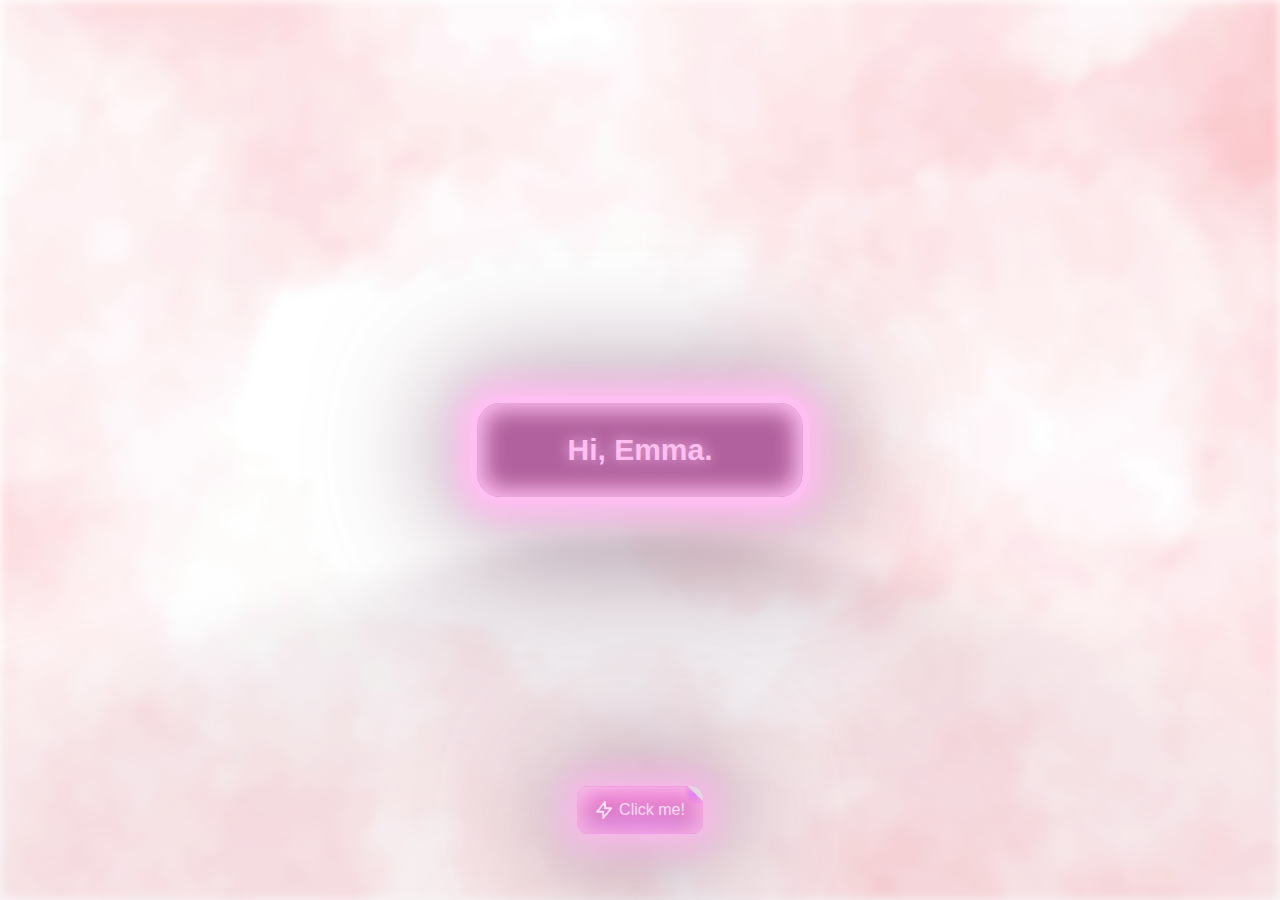
<file: index.html>
<!DOCTYPE html>
<html lang="en" dir="ltr">
  <head>
    <meta charset="utf-8">
<link rel="stylesheet" href="style.css">
    <title>Hiiii</title>
  </head>
  <body>

    <div class="background"></div>
    <div class="content">
    </div>
    <!-- From Uiverse.io by cssbuttons-io --> 
  <button> Hi, Emma.</button>
 
  <!-- From Uiverse.io by ilkhoeri --> 
  <a href="index2.html">
  <button type="button" class="button">
  <span class="fold"></span>

  <div class="points_wrapper">
    <i class="point"></i>
    <i class="point"></i>
    <i class="point"></i>
    <i class="point"></i>
    <i class="point"></i>
    <i class="point"></i>
    <i class="point"></i>
    <i class="point"></i>
    <i class="point"></i>
    <i class="point"></i>
  </div>

  <span class="inner"
    ><svg
      class="icon"
      fill="none"
      stroke="currentColor"
      viewBox="0 0 24 24"
      xmlns="http://www.w3.org/2000/svg"
      stroke-linecap="round"
      stroke-linejoin="round"
      stroke-width="2.5"
    >
      <polyline
        points="13.18 1.37 13.18 9.64 21.45 9.64 10.82 22.63 10.82 14.36 2.55 14.36 13.18 1.37"
      ></polyline></svg
    >Click me!</span
  >

</button>
</a>
<!-- From Uiverse.io by hokageDSL --> 
<div class="rating">
  <input value="10" name="rate" id="heart10" type="radio" />
  <label for="heart10" title="Выдающееся!">
    <svg viewBox="0 0 24 24" height="1em" xmlns="http://www.w3.org/2000/svg">
      <path
        d="M12 21.35l-1.45-1.32C5.4 15.36 2 12.28 2 8.5 2 5.42 4.42 3 7.5 3c1.74 0 3.41.81 4.5 2.09C13.09 3.81 14.76 3 16.5 3 19.58 3 22 5.42 22 8.5c0 3.78-3.4 6.86-8.55 11.54L12 21.35z"
      ></path>
    </svg>
  </label>

  <input id="heart9" name="rate" value="9" type="radio" />
  <label for="heart9" title="Превосходно!">
    <svg viewBox="0 0 24 24" height="1em" xmlns="http://www.w3.org/2000/svg">
      <path
        d="M12 21.35l-1.45-1.32C5.4 15.36 2 12.28 2 8.5 2 5.42 4.42 3 7.5 3c1.74 0 3.41.81 4.5 2.09C13.09 3.81 14.76 3 16.5 3 19.58 3 22 5.42 22 8.5c0 3.78-3.4 6.86-8.55 11.54L12 21.35z"
      ></path>
    </svg>
  </label>

  <input type="radio" id="heart8" name="rate" value="8" />
  <label for="heart8" title="Отлично!">
    <svg viewBox="0 0 24 24" height="1em" xmlns="http://www.w3.org/2000/svg">
      <path
        d="M12 21.35l-1.45-1.32C5.4 15.36 2 12.28 2 8.5 2 5.42 4.42 3 7.5 3c1.74 0 3.41.81 4.5 2.09C13.09 3.81 14.76 3 16.5 3 19.58 3 22 5.42 22 8.5c0 3.78-3.4 6.86-8.55 11.54L12 21.35z"
      ></path>
    </svg>
  </label>

  <input type="radio" id="heart7" name="rate" value="7" />
  <label for="heart7" title="Хорошо">
    <svg viewBox="0 0 24 24" height="1em" xmlns="http://www.w3.org/2000/svg">
      <path
        d="M12 21.35l-1.45-1.32C5.4 15.36 2 12.28 2 8.5 2 5.42 4.42 3 7.5 3c1.74 0 3.41.81 4.5 2.09C13.09 3.81 14.76 3 16.5 3 19.58 3 22 5.42 22 8.5c0 3.78-3.4 6.86-8.55 11.54L12 21.35z"
      ></path>
    </svg>
  </label>

  <input type="radio" id="heart6" name="rate" value="6" />
  <label for="heart6" title="Удовлетворительно">
    <svg viewBox="0 0 24 24" height="1em" xmlns="http://www.w3.org/2000/svg">
      <path
        d="M12 21.35l-1.45-1.32C5.4 15.36 2 12.28 2 8.5 2 5.42 4.42 3 7.5 3c1.74 0 3.41.81 4.5 2.09C13.09 3.81 14.76 3 16.5 3 19.58 3 22 5.42 22 8.5c0 3.78-3.4 6.86-8.55 11.54L12 21.35z"
      ></path>
    </svg>
  </label>

  <input type="radio" id="heart5" name="rate" value="5" />
  <label for="heart5" title="Средне">
    <svg viewBox="0 0 24 24" height="1em" xmlns="http://www.w3.org/2000/svg">
      <path
        d="M12 21.35l-1.45-1.32C5.4 15.36 2 12.28 2 8.5 2 5.42 4.42 3 7.5 3c1.74 0 3.41.81 4.5 2.09C13.09 3.81 14.76 3 16.5 3 19.58 3 22 5.42 22 8.5c0 3.78-3.4 6.86-8.55 11.54L12 21.35z"
      ></path>
    </svg>
  </label>

  <input type="radio" id="heart4" name="rate" value="4" />
  <label for="heart4" title="Ниже среднего">
    <svg viewBox="0 0 24 24" height="1em" xmlns="http://www.w3.org/2000/svg">
      <path
        d="M12 21.35l-1.45-1.32C5.4 15.36 2 12.28 2 8.5 2 5.42 4.42 3 7.5 3c1.74 0 3.41.81 4.5 2.09C13.09 3.81 14.76 3 16.5 3 19.58 3 22 5.42 22 8.5c0 3.78-3.4 6.86-8.55 11.54L12 21.35z"
      ></path>
    </svg>
  </label>

  <input type="radio" id="heart3" name="rate" value="3" />
  <label for="heart3" title="Плохо">
    <svg viewBox="0 0 24 24" height="1em" xmlns="http://www.w3.org/2000/svg">
      <path
        d="M12 21.35l-1.45-1.32C5.4 15.36 2 12.28 2 8.5 2 5.42 4.42 3 7.5 3c1.74 0 3.41.81 4.5 2.09C13.09 3.81 14.76 3 16.5 3 19.58 3 22 5.42 22 8.5c0 3.78-3.4 6.86-8.55 11.54L12 21.35z"
      ></path>
    </svg>
  </label>

  <input type="radio" id="heart2" name="rate" value="2" />
  <label for="heart2" title="Очень плохо">
    <svg viewBox="0 0 24 24" height="1em" xmlns="http://www.w3.org/2000/svg">
      <path
        d="M12 21.35l-1.45-1.32C5.4 15.36 2 12.28 2 8.5 2 5.42 4.42 3 7.5 3c1.74 0 3.41.81 4.5 2.09C13.09 3.81 14.76 3 16.5 3 19.58 3 22 5.42 22 8.5c0 3.78-3.4 6.86-8.55 11.54L12 21.35z"
      ></path>
    </svg>
  </label>

  <input type="radio" id="heart1" name="rate" value="1" />
  <label for="heart1" title="Ужасно">
    <svg viewBox="0 0 24 24" height="1em" xmlns="http://www.w3.org/2000/svg">
      <path
        d="M12 21.35l-1.45-1.32C5.4 15.36 2 12.28 2 8.5 2 5.42 4.42 3 7.5 3c1.74 0 3.41.81 4.5 2.09C13.09 3.81 14.76 3 16.5 3 19.58 3 22 5.42 22 8.5c0 3.78-3.4 6.86-8.55 11.54L12 21.35z"
      ></path>
    </svg>
  </label>
</div>

  </body>
</html>
</file>
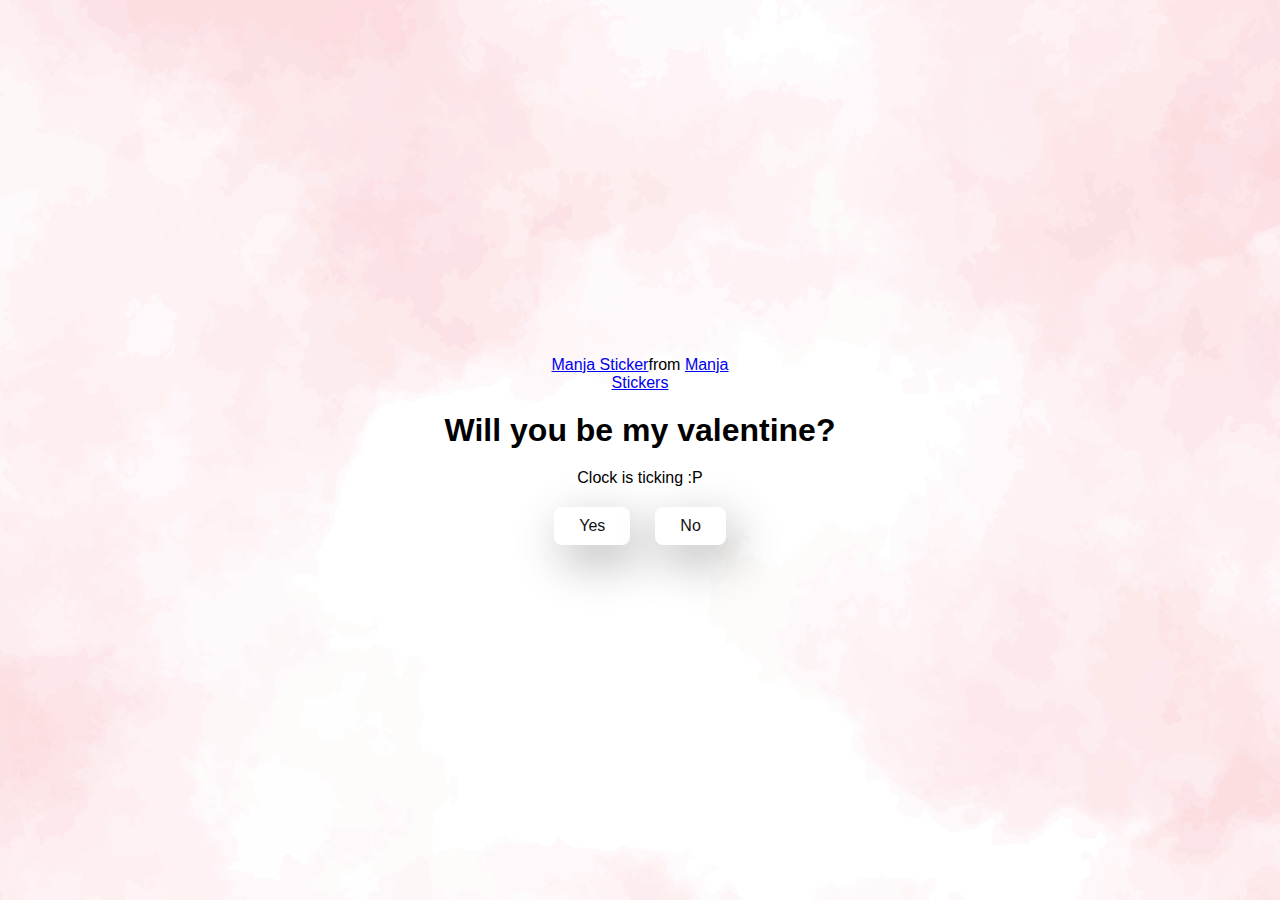
<file: index2.html>
<!DOCTYPE html>
<html>
<head>
  <meta charset='utf-8'>
  <meta http-equiv='X-UA-Compatible' content='IE=edge'>
<link rel="stylesheet" href="style2.css">
  <title>Informations hehe</title>
  <meta name='viewport' content='width=device-width, initial-scale=1'>
</head>
<body>
  <body background="./pink.jpg">
  <div class="containter">
    <div class="tenor-gif-embed" 
    data-postid="22885016" 
    data-share-method="host" 
    data-aspect-ratio="1.04918" 
    data-width="100%">
    <a href="https://tenor.com/view/manja-gif-22885016">Manja Sticker</a>from
     <a href="https://tenor.com/search/manja-stickers">Manja Stickers</a>
    </div> 
    <script type="text/javascript" async src="https://tenor.com/embed.js"></script>
    <h1>Will you be my valentine?</h1>
    <p>Clock is ticking :P</p>
    <div class="btn">
      <a href="yes.html">Yes</a>
      <a href="no1.html">No</a>
    </div>
  </div>
</body>
</html>
</file>
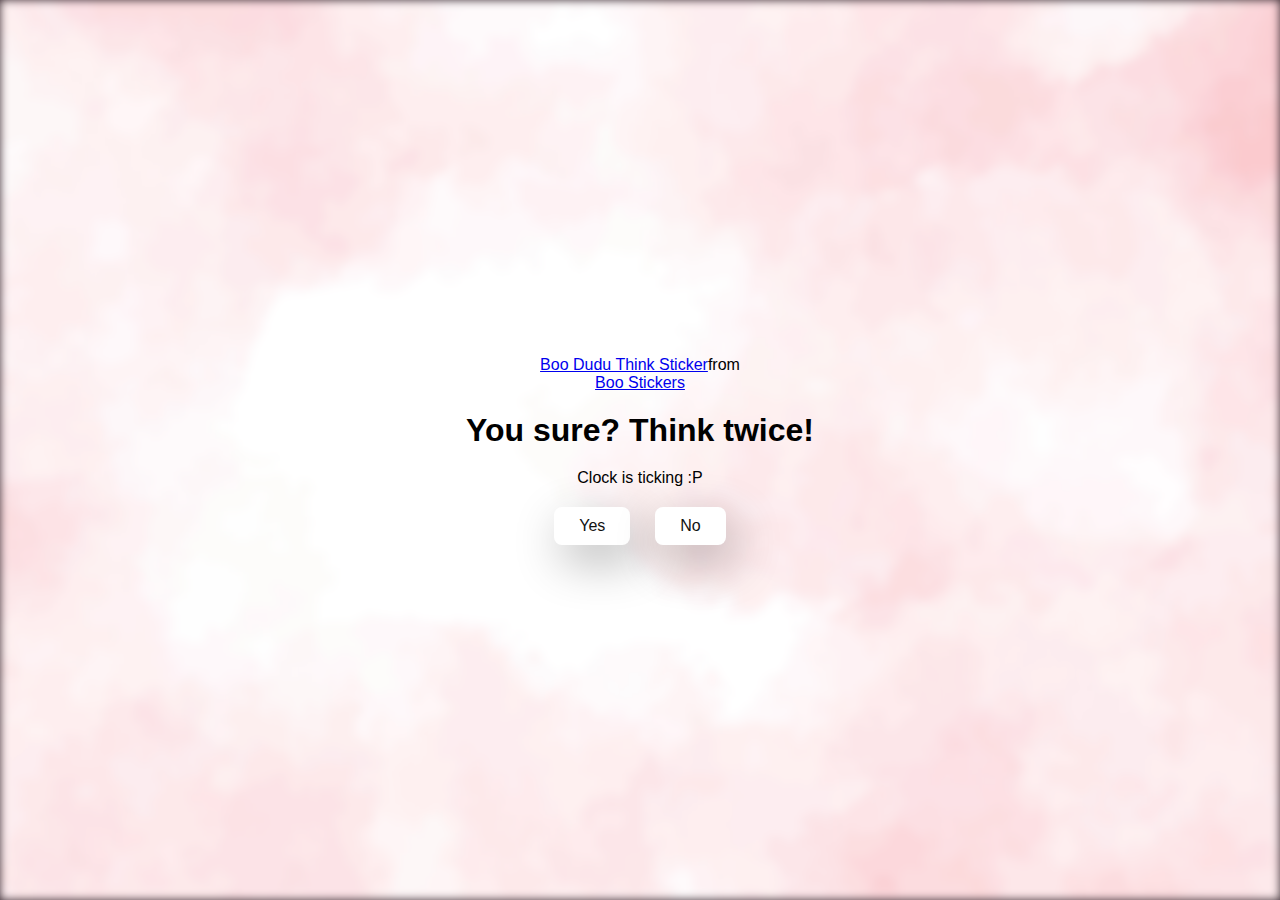
<file: no1.html>
<!DOCTYPE html>
<html>
<head>
  <meta charset='utf-8'>
  <meta http-equiv='X-UA-Compatible' content='IE=edge'>
<link rel="stylesheet" href="./style2.css">
  <title>:D</title>
  <meta name='viewport' content='width=device-width, initial-scale=1'>
</head>
<body>
  <div class="background"></div>
  <div class="containter">
    <div class="tenor-gif-embed" 
    data-postid="5947849107774258319"
     data-share-method="host" 
     data-aspect-ratio="1" 
     data-width="100%">
     <a href="https://tenor.com/view/boo-dudu-think-dudu-gif-5947849107774258319">Boo Dudu Think Sticker</a>from 
     <a href="https://tenor.com/search/boo-stickers">Boo Stickers</a>
    </div> 
    <script type="text/javascript" async src="https://tenor.com/embed.js"></script>
    <h1>You sure? Think twice!</h1>
    <p>Clock is ticking :P</p>
    <div class="btn">
      <a href="yes.html">Yes</a>
      <a href="no2.html">No</a>
    </div>
  </div>
</body>
</html>
</file>
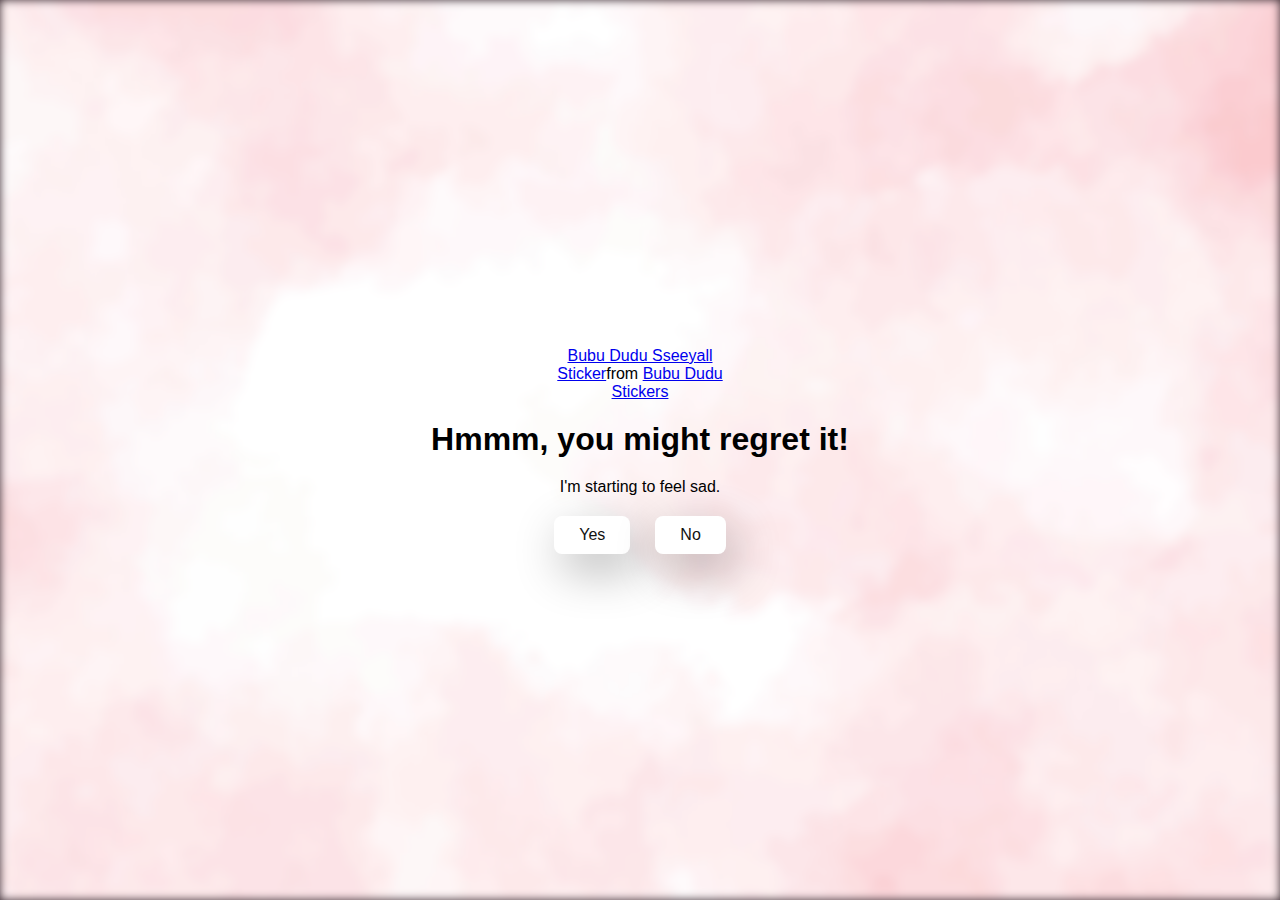
<file: no2.html>
<!DOCTYPE html>
<html>
<head>
  <meta charset='utf-8'>
  <meta http-equiv='X-UA-Compatible' content='IE=edge'>
<link rel="stylesheet" href="./style2.css">
  <title>Informations hehe</title>
  <meta name='viewport' content='width=device-width, initial-scale=1'>
</head>
<body>
  <div class="background"></div>
  <div class="containter">
    <div class="tenor-gif-embed" 
    data-postid="12611896631449379850" 
    data-share-method="host"
    data-aspect-ratio="1" 
    data-width="100%">
    <a href="https://tenor.com/view/bubu-dudu-sseeyall-gif-12611896631449379850">Bubu Dudu Sseeyall Sticker</a>from 
    <a href="https://tenor.com/search/bubu+dudu-stickers">Bubu Dudu Stickers</a>
    </div> 
    <script type="text/javascript" async src="https://tenor.com/embed.js"></script>
    <h1>Hmmm, you might regret it!</h1>
    <p>I'm starting to feel sad.</p>
    <div class="btn">
      <a href="yes.html">Yes</a>
      <a href="no3.html">No</a>
    </div>
  </div>
</body>
</html>
</file>
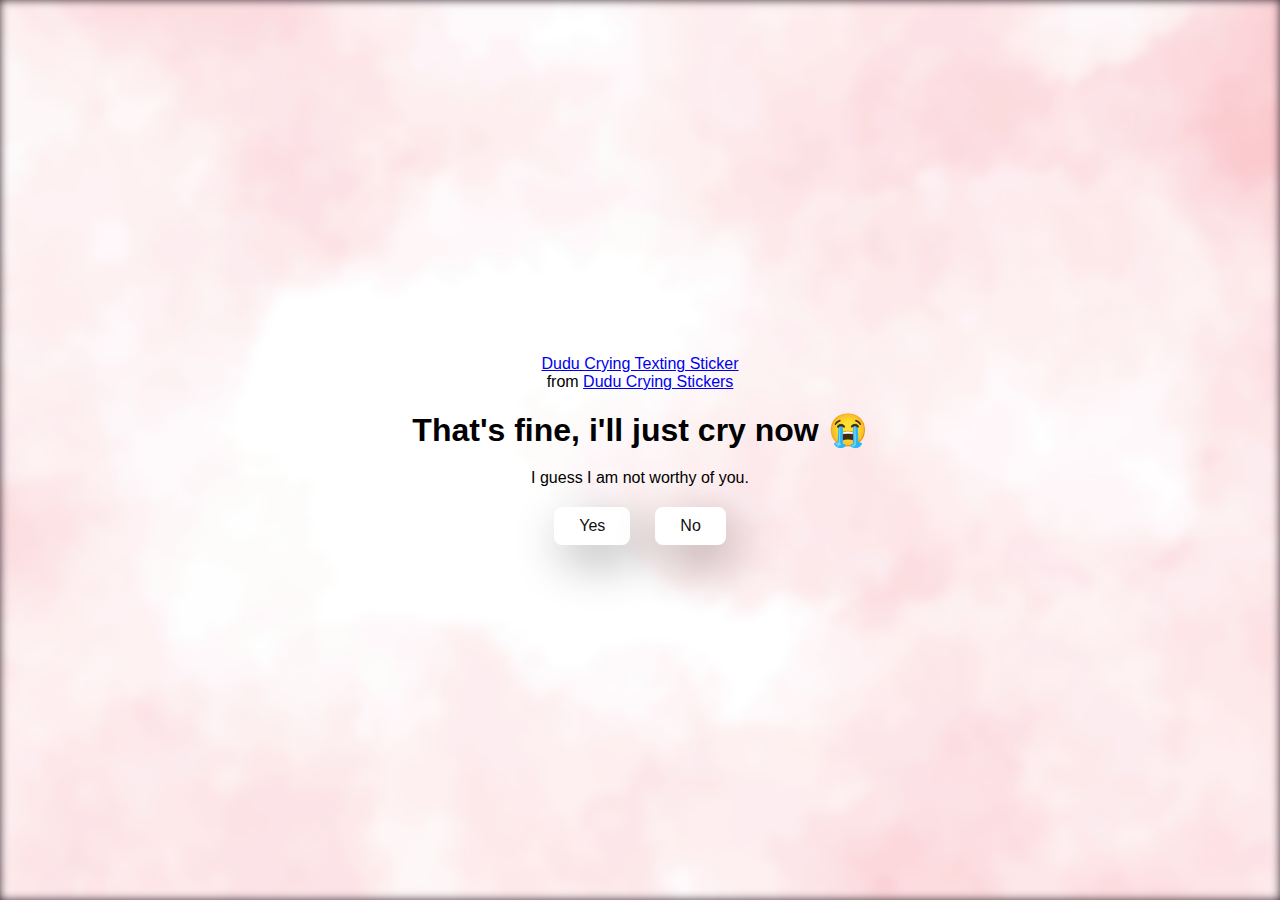
<file: no3.html>
<!DOCTYPE html>
<html>
<head>
  <meta charset='utf-8'>
  <meta http-equiv='X-UA-Compatible' content='IE=edge'>
<link rel="stylesheet" href="./style2.css">
  <title>Informations hehe</title>
  <meta name='viewport' content='width=device-width, initial-scale=1'>
</head>
<body>
  <div class="background"></div>
  <div class="containter">
    <div class="tenor-gif-embed" 
    data-postid="15095038099989946717" 
    data-share-method="host" 
    data-aspect-ratio="0.948276" 
    data-width="100%">
    <a href="https://tenor.com/view/dudu-crying-texting-phones-not-happy-sad-feel-bad-gif-15095038099989946717">Dudu Crying Texting Sticker</a>
    from 
    <a href="https://tenor.com/search/dudu+crying-stickers">Dudu Crying Stickers</a>
</div> 
    <script type="text/javascript" async src="https://tenor.com/embed.js"></script>
    <h1>That's fine, i'll just cry now 😭</h1>
    <p>I guess I am not worthy of you.</p>
    <div class="btn">
      <a href="yes.html">Yes</a>
      <a href="#" id="move-random">No</a>
    </div>
  </div>
  <script src="./script.js"></script>
</body>
</html>
</file>
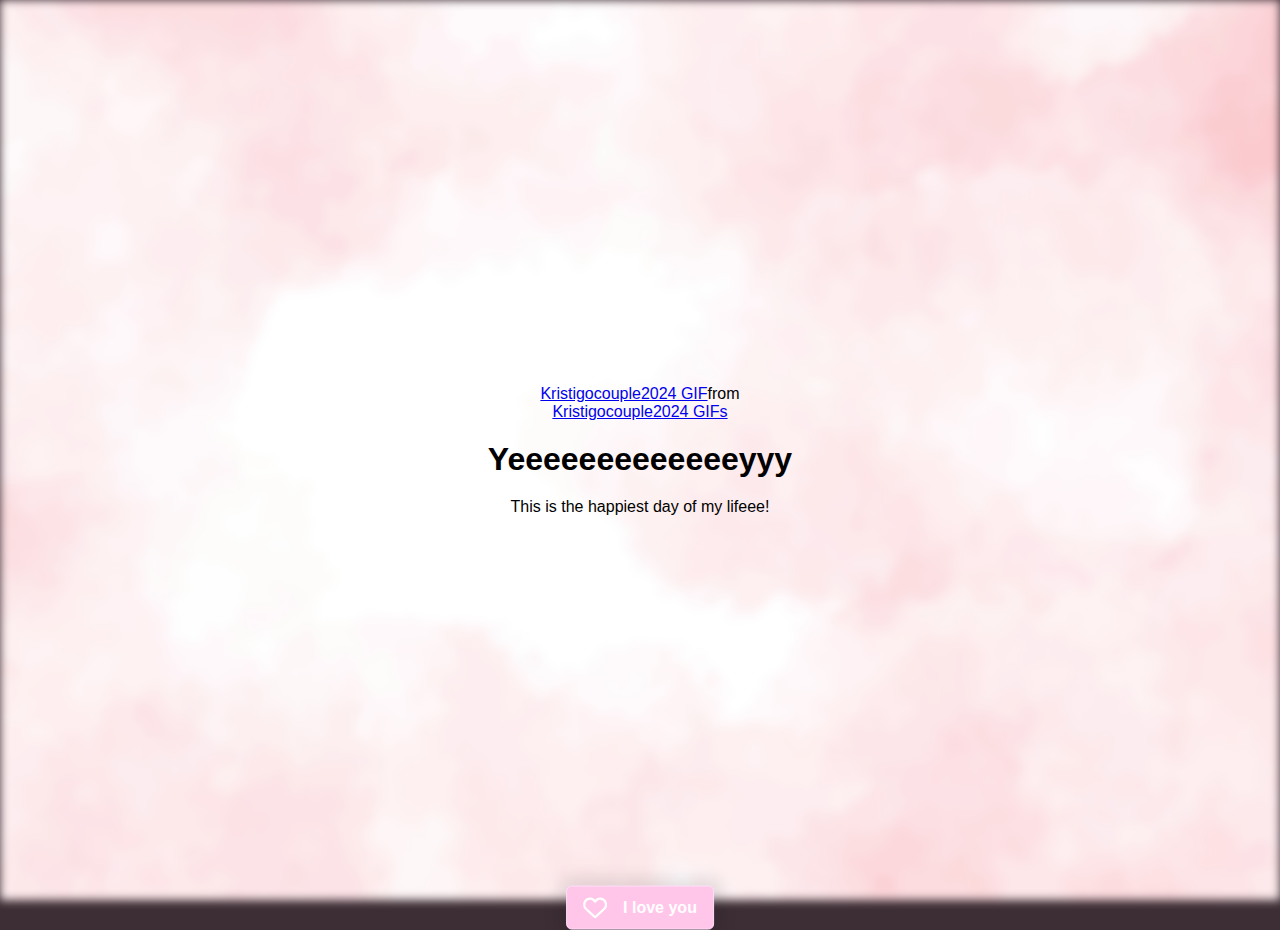
<file: yes.html>
<!DOCTYPE html>
<html>
<head>
  <meta charset='utf-8'>
  <meta http-equiv='X-UA-Compatible' content='IE=edge'>
<link rel="stylesheet" href="./style2.css">
  <title>Informations hehe</title>
  <meta name='viewport' content='width=device-width, initial-scale=1'>
</head>
<body>
    <div class="background"></div>
    <div class="containter">
        <div class="tenor-gif-embed" 
        data-postid="17622769321787253632" 
        data-share-method="host" 
        data-aspect-ratio="1" 
        data-width="100%">
        <a href="https://tenor.com/view/kristigocouple2024-gif-17622769321787253632">Kristigocouple2024 GIF</a>from 
        <a href="https://tenor.com/search/kristigocouple2024-gifs">Kristigocouple2024 GIFs</a>
    </div> 
    <script type="text/javascript" async src="https://tenor.com/embed.js"></script>
      <h1>Yeeeeeeeeeeeeeyyy</h1>
      <p>This is the happiest day of my lifeee!</p>

    </div>
    <!-- From Uiverse.io by SalladShooter --> 
<div class="like-wrapper">
    <input class="check" type="checkbox" id="like-toggle" />
    <label class="container" for="like-toggle">
      <svg
        viewBox="0 0 512 512"
        xmlns="http://www.w3.org/2000/svg"
        class="icon inactive"
      >
        <path
          d="M225.8 468.2l-2.5-2.3L48.1 303.2C17.4 274.7 0 234.7 0 192.8v-3.3c0-70.4 50-130.8 119.2-144C158.6 37.9 198.9 47 231 69.6c9 6.4 17.4 13.8 25 22.3c4.2-4.8 8.7-9.2 13.5-13.3c3.7-3.2 7.5-6.2 11.5-9c0 0 0 0 0 0C313.1 47 353.4 37.9 392.8 45.4C462 58.6 512 119.1 512 189.5v3.3c0 41.9-17.4 81.9-48.1 110.4L288.7 465.9l-2.5 2.3c-8.2 7.6-19 11.9-30.2 11.9s-22-4.2-30.2-11.9zM239.1 145c-.4-.3-.7-.7-1-1.1l-17.8-20c0 0-.1-.1-.1-.1c0 0 0 0 0 0c-23.1-25.9-58-37.7-92-31.2C81.6 101.5 48 142.1 48 189.5v3.3c0 28.5 11.9 55.8 32.8 75.2L256 430.7 431.2 268c20.9-19.4 32.8-46.7 32.8-75.2v-3.3c0-47.3-33.6-88-80.1-96.9c-34-6.5-69 5.4-92 31.2c0 0 0 0-.1 .1s0 0-.1 .1l-17.8 20c-.3 .4-.7 .7-1 1.1c-4.5 4.5-10.6 7-16.9 7s-12.4-2.5-16.9-7z"
        ></path>
      </svg>
      <svg
        viewBox="0 0 512 512"
        xmlns="http://www.w3.org/2000/svg"
        class="icon active"
      >
        <path
          d="M47.6 300.4L228.3 469.1c7.5 7 17.4 10.9 27.7 10.9s20.2-3.9 27.7-10.9L464.4 300.4c30.4-28.3 47.6-68 47.6-109.5v-5.8c0-69.9-50.5-129.5-119.4-141C347 36.5 300.6 51.4 268 84L256 96 244 84c-32.6-32.6-79-47.5-124.6-39.9C50.5 55.6 0 115.2 0 185.1v5.8c0 41.5 17.2 81.2 47.6 109.5z"
        ></path>
      </svg>
      <div class="checkmark"></div>
      <span class="like-text">I love you</span>
    </label>
  </div>
  
  </body>
  </html>
</file>
<file: style.css>
*{
    margin: 0px;
    padding: 0px;
    font-family: sans-serif;
    box-sizing: border-box;
}
.background{
    position: absolute;
    top: 0;
    left: 0;
    width: 100%;
    min-height: 100vh;
    background-image: url("./pink.jpg");
    background-repeat: no-repeat;
    background-size: cover;
    z-index: -1;
    filter: blur(5px);
}
.content{
    color:#6b5d5d;
    margin-top: 200px;
    text-align: center;
    position: absolute;
    top: 50%;
    left: 50%;
    transform: translateX(-50%) translateY(-50%);
}
.content h1{
    font-size: 95px;
    margin-bottom: 10px;
}
.content p{
    font-size: 35px;
    transform: translateX(0%) translateY(-90%);
    font-family: monospace;
}
/* From Uiverse.io by cssbuttons-io */ 
button {
  position: absolute;
  top: 50%;
  left: 50%;
  transform: translateX(-50%) translateY(-50%);
    --glow-color: rgb(255, 191, 241);
    --glow-spread-color: rgba(160, 133, 150, 0.781);
    --enhanced-glow-color: rgb(231, 206, 255);
    --btn-color: rgb(177, 97, 157);
    border: .25em solid var(--glow-color);
    padding: 1em 3em;
    color: var(--glow-color);
    font-size: 30px;
    font-weight: bold;
    background-color: var(--btn-color);
    border-radius: 1em;
    outline: none;
    box-shadow: 0 0 1em .55em var(--glow-color),
           0 0 4em 1em var(--glow-spread-color),
           inset 0 0 .75em .25em var(--glow-color);
    text-shadow: 0 0 .5em var(--glow-color);
    transition: all 0.3s;
   }
   
   button::after {
    pointer-events: none;
    content: "";
    position: absolute;
    top: 120%;
    left: 0;
    height: 100%;
    width: 100%;
    background-color: var(--glow-spread-color);
    filter: blur(2em);
    opacity: .7;
    transform: perspective(1.5em) rotateX(35deg) scale(1, .6);
   }
   
   button:hover {
    color: var(--btn-color);
    background-color: var(--glow-color);
    box-shadow: 0 0 1em .25em var(--glow-color),
           0 0 4em 2em var(--glow-spread-color),
           inset 0 0 .75em .25em var(--glow-color);
   }
   
   button:active {
    box-shadow: 0 0 0.6em .25em var(--glow-color),
           0 0 2.5em 2em var(--glow-spread-color),
           inset 0 0 .5em .25em var(--glow-color);
   }
   /* From Uiverse.io by ilkhoeri */ 
.button {
    --h-button: 48px;
    --w-button: 102px;
    --round: 0.75rem;
    cursor: pointer;
    position: relative;
    display: inline-flex;
    align-items: center;
    justify-content: center;
    overflow: hidden;
    transition: all 0.25s ease;
    background: radial-gradient(
        65.28% 65.28% at 50% 100%,
        rgba(223, 113, 255, 0.8) 0%,
        rgba(223, 120, 255, 0) 100%
      ),
      linear-gradient(0deg, #c07da6, #f85ad1);
    border-radius: var(--round);
    border: none;
    outline: none;
    padding: 12px 18px;
    position: absolute;
    left: 50%;
    top: 50%;
    transform: translateX(-50%) translateY(700%);
  }
  .button::before,
  .button::after {
    content: "";
    position: absolute;
    inset: var(--space);
    transition: all 0.5s ease-in-out;
    border-radius: calc(var(--round) - var(--space));
    z-index: 0;
  }
  .button::before {
    --space: 1px;
    background: linear-gradient(
      177.95deg,
      rgba(255, 255, 255, 0.19) 0%,
      rgba(255, 255, 255, 0) 100%
    );
  }
  .button::after {
    --space: 2px;
    background: radial-gradient(
        65.28% 65.28% at 50% 100%,
        rgba(223, 113, 255, 0.8) 0%,
        rgba(223, 113, 255, 0) 100%
      ),
      linear-gradient(0deg, #f85ad1, #f85ad1);
  }

  
  .fold {
    z-index: 1;
    position: absolute;
    top: 0;
    right: 0;
    height: 1rem;
    width: 1rem;
    display: inline-block;
    transition: all 0.5s ease-in-out;
    background: radial-gradient(
      100% 75% at 55%,
      rgba(223, 113, 255, 0.8) 0%,
      rgba(223, 113, 255, 0) 100%
    );
    box-shadow: 0 0 3px rgb(255, 111, 236);
    border-bottom-left-radius: 0.5rem;
    border-top-right-radius: var(--round);
  }
  .fold::after {
    content: "";
    position: absolute;
    top: 0;
    right: 0;
    width: 150%;
    height: 150%;
    transform: rotate(45deg) translateX(0%) translateY(-18px);
    background-color: #e8e8e8;
    pointer-events: none;
  }
  .button:hover .fold {
    margin-top: -1rem;
    margin-right: -1rem;
  }
  
  .points_wrapper {
    overflow: hidden;
    width: 100%;
    height: 100%;
    pointer-events: none;
    position: absolute;
    z-index: 1;
  }
  
  .points_wrapper .point {
    bottom: -10px;
    position: absolute;
    animation: floating-points infinite ease-in-out;
    pointer-events: none;
    width: 2px;
    height: 2px;
    background-color: #ffc5fc;
    border-radius: 9999px;
  }
  @keyframes floating-points {
    0% {
      transform: translateY(0);
    }
    85% {
      opacity: 0;
    }
    100% {
      transform: translateY(-55px);
      opacity: 0;
    }
  }
  .points_wrapper .point:nth-child(1) {
    left: 10%;
    opacity: 1;
    animation-duration: 2.35s;
    animation-delay: 0.2s;
  }
  .points_wrapper .point:nth-child(2) {
    left: 30%;
    opacity: 0.7;
    animation-duration: 2.5s;
    animation-delay: 0.5s;
  }
  .points_wrapper .point:nth-child(3) {
    left: 25%;
    opacity: 0.8;
    animation-duration: 2.2s;
    animation-delay: 0.1s;
  }
  .points_wrapper .point:nth-child(4) {
    left: 44%;
    opacity: 0.6;
    animation-duration: 2.05s;
  }
  .points_wrapper .point:nth-child(5) {
    left: 50%;
    opacity: 1;
    animation-duration: 1.9s;
  }
  .points_wrapper .point:nth-child(6) {
    left: 75%;
    opacity: 0.5;
    animation-duration: 1.5s;
    animation-delay: 1.5s;
  }
  .points_wrapper .point:nth-child(7) {
    left: 88%;
    opacity: 0.9;
    animation-duration: 2.2s;
    animation-delay: 0.2s;
  }
  .points_wrapper .point:nth-child(8) {
    left: 58%;
    opacity: 0.8;
    animation-duration: 2.25s;
    animation-delay: 0.2s;
  }
  .points_wrapper .point:nth-child(9) {
    left: 98%;
    opacity: 0.6;
    animation-duration: 2.6s;
    animation-delay: 0.1s;
  }
  .points_wrapper .point:nth-child(10) {
    left: 65%;
    opacity: 1;
    animation-duration: 2.5s;
    animation-delay: 0.2s;
  }
  
  .inner {
    z-index: 2;
    gap: 6px;
    position: relative;
    width: 100%;
    color: white;
    display: inline-flex;
    align-items: center;
    justify-content: center;
    font-size: 16px;
    font-weight: 500;
    line-height: 1.5;
    transition: color 0.2s ease-in-out;
  }
  
  .inner svg.icon {
    width: 18px;
    height: 18px;
    transition: fill 0.1s linear;
  }
  
  .button:focus svg.icon {
    fill: white;
  }
  .button:hover svg.icon {
    fill: transparent;
    animation:
      dasharray 1s linear forwards,
      filled 0.1s linear forwards 0.95s;
  }
  @keyframes dasharray {
    from {
      stroke-dasharray: 0 0 0 0;
    }
    to {
      stroke-dasharray: 68 68 0 0;
    }
  }
  @keyframes filled {
    to {
      fill: white;
    }
  }
  /* From Uiverse.io by hokageDSL */ 
.rating{
  position: absolute;
  top: 50%;
  left: 50%;
  transform: translateX(-50%) translateY(-1600%);
}
.rating > label {
  margin-right: 4px;
}

.rating:not(:checked) > input {
  display: none;
}

.rating:not(:checked) > label {
  float: right;
  cursor: pointer;
  font-size: 24px;
}

.rating:not(:checked) > label > svg {
  fill: #666;
  transition:
    fill 0.3s ease,
    transform 0.3s ease;
}

.rating > input:checked ~ label > svg {
  fill: #ffe4f7;
  transform: scale(1.1);
}

.rating:not(:checked) > label:hover ~ label > svg,
.rating:not(:checked) > label:hover > svg {
  fill: #ffb3e8;
  transform: scale(1.05);
}

#heart1:checked ~ label > svg {
  fill: #ff93df;
}

#heart2:checked ~ label > svg {
  fill: #ff93df;
}

#heart3:checked ~ label > svg {
  fill: #ff93df;
}

#heart4:checked ~ label > svg {
  fill: #ff93df;
}

#heart5:checked ~ label > svg {
  fill: #ff93df;
}

#heart6:checked ~ label > svg {
  fill: #ff93df;
}

#heart7:checked ~ label > svg {
  fill: #ff93df;
}

#heart8:checked ~ label > svg {
  fill: #ff93df;
}

#heart9:checked ~ label > svg {
  fill: #ff93df;
}

#heart10:checked ~ label > svg {
  fill: #ff93df;
}

#heart1:hover ~ label > svg,
#heart1:hover > svg {
  fill: #ffffff !important;
}

#heart2:hover ~ label > svg,
#heart2:hover > svg {
  fill: #ffe0e9 !important;
}

#heart3:hover ~ label > svg,
#heart3:hover > svg {
  fill: #ffcddb !important;
}

#heart4:hover ~ label > svg,
#heart4:hover > svg {
  fill: #ffb6cb !important;
}

#heart5:hover ~ label > svg,
#heart5:hover > svg {
  fill: #ffa3bd !important;
}

#heart6:hover ~ label > svg,
#heart6:hover > svg {
  fill: #ff87a9 !important;
}

#heart7:hover ~ label > svg,
#heart7:hover > svg {
  fill: #ff7199 !important;
}

#heart8:hover ~ label > svg,
#heart8:hover > svg {
  fill: #ff608d !important;
}

#heart9:hover ~ label > svg,
#heart9:hover > svg {
  fill: #ff4e80 !important;
}

#heart10:hover ~ label > svg,
#heart10:hover > svg {
  fill: #ff356e !important;
}
</file>
<file: style2.css>
* {
    margin: 0;
    padding: 0;
    box-sizing: border-box;
    font-family: sans-serif;
}
.background{
    position: absolute;
    top: 0;
    left: 0;
    width: 100%;
    min-height: 100vh;
    background-image: url("./pink.jpg");
    background-repeat: no-repeat;
    background-size: cover;
    z-index: -1;
    filter: blur(5px);
}
body{
    width: 100%;
    min-height: 100vh;
    display: flex;
    justify-content: center;
    align-items: center;
    background-color: #3d2e35;
}

.containter{
    display: flex;
    flex-direction: column;
    text-align: center;
    align-items: center;
    gap: 20px;
    max-width: 500px;
    margin: 20px;
}
.containter .tenor-gif-embed {
    max-width: 200px;
}

.containter .btn {
    display: flex;
    gap: 25px;
}

.btn a {
    text-decoration: none;
    color: #111;
    background: #fff;
    padding: 10px 25px;
    border-radius: 8px;
    box-shadow: 0.5rem 1rem 3rem hsl(0, 0%, 0%, 0.3);
}
button {
    position: absolute;
    top: 50%;
    left: 50%;
    transform: translateX(-50%) translateY(-50%);
      --glow-color: rgb(255, 191, 241);
      --glow-spread-color: rgba(160, 133, 150, 0.781);
      --enhanced-glow-color: rgb(231, 206, 255);
      --btn-color: rgb(177, 97, 157);
      border: .25em solid var(--glow-color);
      padding: 1em 3em;
      color: var(--glow-color);
      font-size: 30px;
      font-weight: bold;
      background-color: var(--btn-color);
      border-radius: 1em;
      outline: none;
      box-shadow: 0 0 1em .55em var(--glow-color),
             0 0 4em 1em var(--glow-spread-color),
             inset 0 0 .75em .25em var(--glow-color);
      text-shadow: 0 0 .5em var(--glow-color);
      transition: all 0.3s;
     }
     
     button::after {
      pointer-events: none;
      content: "";
      position: absolute;
      top: 120%;
      left: 0;
      height: 100%;
      width: 100%;
      background-color: var(--glow-spread-color);
      filter: blur(2em);
      opacity: .7;
      transform: perspective(1.5em) rotateX(35deg) scale(1, .6);
     }
     
     button:hover {
      color: var(--btn-color);
      background-color: var(--glow-color);
      box-shadow: 0 0 1em .25em var(--glow-color),
             0 0 4em 2em var(--glow-spread-color),
             inset 0 0 .75em .25em var(--glow-color);
     }
     
     button:active {
      box-shadow: 0 0 0.6em .25em var(--glow-color),
             0 0 2.5em 2em var(--glow-spread-color),
             inset 0 0 .5em .25em var(--glow-color);
     }
/* From Uiverse.io by SalladShooter */ 
.like-wrapper {
    position: absolute;
    top: 50%;
    left: 50%;
    transform: translateX(-50%) translateY(990%);
    --gap: 0.5em;
    --radius: 0.35em;
    display: flex;
    align-items: center;
    text-align: center;
    justify-content: center;
    --dot-bg: #ffc6e9;
    --dot-color: #ffc6e9;
    --dot-size: 1px;
    --dot-space: 22px;
    background: linear-gradient(
          90deg,
          var(--dot-bg) calc(var(--dot-space) - var(--dot-size)),
          transparent 1%
        )
        center / var(--dot-space) var(--dot-space),
      linear-gradient(
          var(--dot-bg) calc(var(--dot-space) - var(--dot-size)),
          transparent 1%
        )
        center / var(--dot-space) var(--dot-space),
      var(--dot-color);
    border: 0.1em solid #ffdffb;
    padding: 0.5em;
    border-radius: var(--radius);
    box-shadow: 0 0 1em 0.5em rgba(0, 0, 0, 0.1);
    cursor: pointer;
  }
  
  .check[type="checkbox"] {
    display: none;
  }
  
  .container {
    display: flex;
    align-items: center;
    cursor: pointer;
    margin-top: -0.25em;
    margin-bottom: -0.25em;
  }
  
  .icon {
    width: 1.5em;
    height: 1.5em;
    margin-left: 0.5em;
    fill: white;
    transition: opacity 0.3s ease-in-out;
  }
  
  .icon.active {
    display: none;
    fill: #ff8181;
  }
  
  .check[type="checkbox"]:checked + .container .icon.active {
    display: inline-block;
    animation: wiggle 0.5s ease-in-out;
  }
  
  .check[type="checkbox"]:checked + .container .icon.inactive {
    display: none;
  }
  
  .like-text {
    margin-left: 0.5em;
    padding: 0.5em;
    color: white;
    font-family: Arial, sans-serif;
    font-weight: bolder;
  }
  
  @keyframes wiggle {
    0%,
    100% {
      transform: rotate(0deg);
    }
    25% {
      transform: rotate(-10deg);
    }
    50% {
      transform: rotate(10deg);
    }
    75% {
      transform: rotate(-10deg);
    }
  }
</file>
